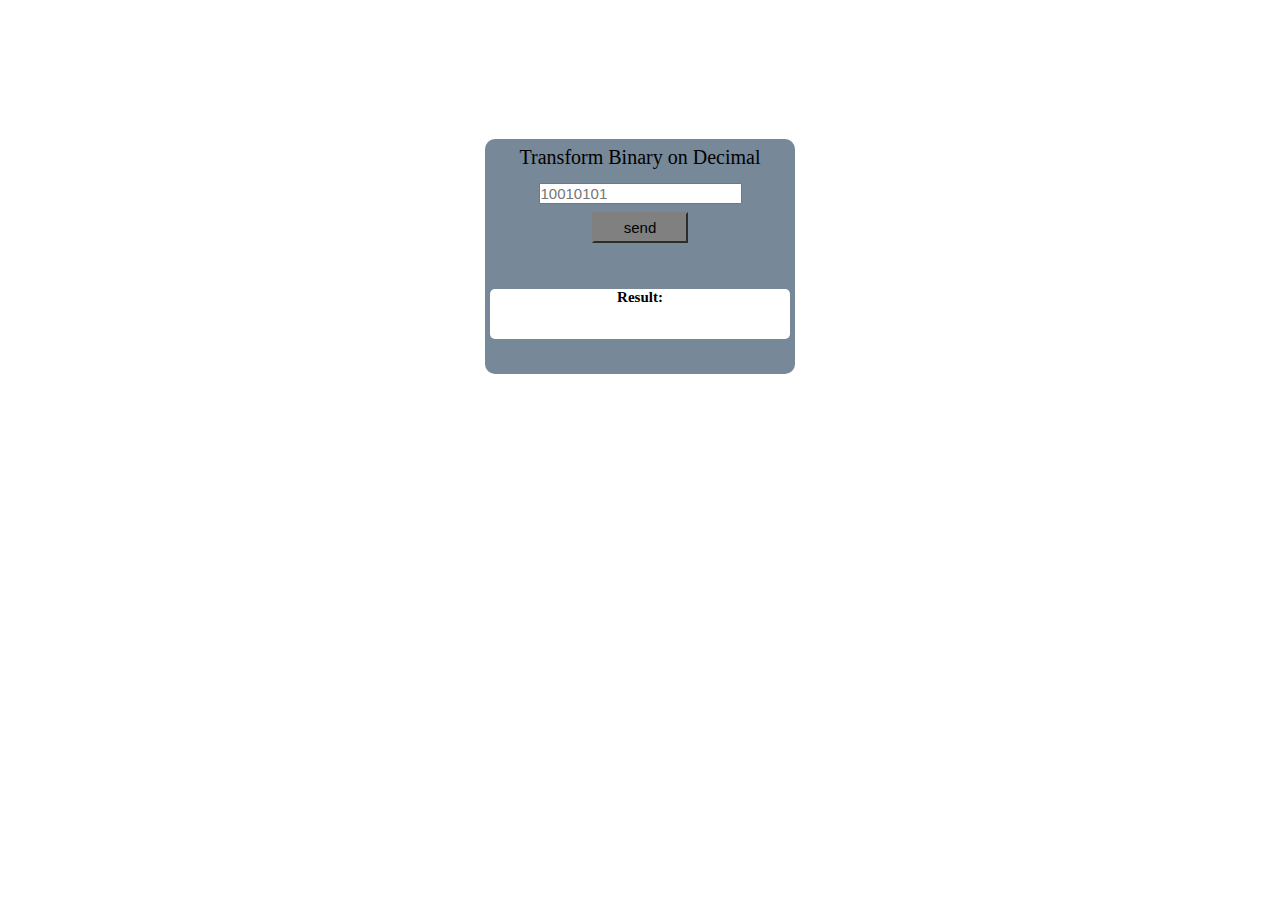
<file: Bin2Dec/index.html>
<!DOCTYPE html>
<html>
    <head>
        <meta charset='utf-8'/>
        <title>Bin2Dec</title>
        <link rel="stylesheet" type="text/css" href="index.css" />
    </head>
    <body>
        <div class="centralize">
            <div class="card container">
                <div class="messageRequired">
                    <label id="textMessage">Transform Binary on Decimal</label>
                </div>
                <div class="inputBinnary">
                    <input id="inputValue" type="number" placeholder="10010101"/>
                </div>
                <div class="submitButton">
                    <input id="submit" type="button" value="send"/>
                </div>
                <div class="result">
                    <h1>Result:</h1>
                    <h1 class="resultValue"></h1>
                </div>
                <script src='index.js'></script>
            </div>
        </div>
    </body>
</html>
</file>
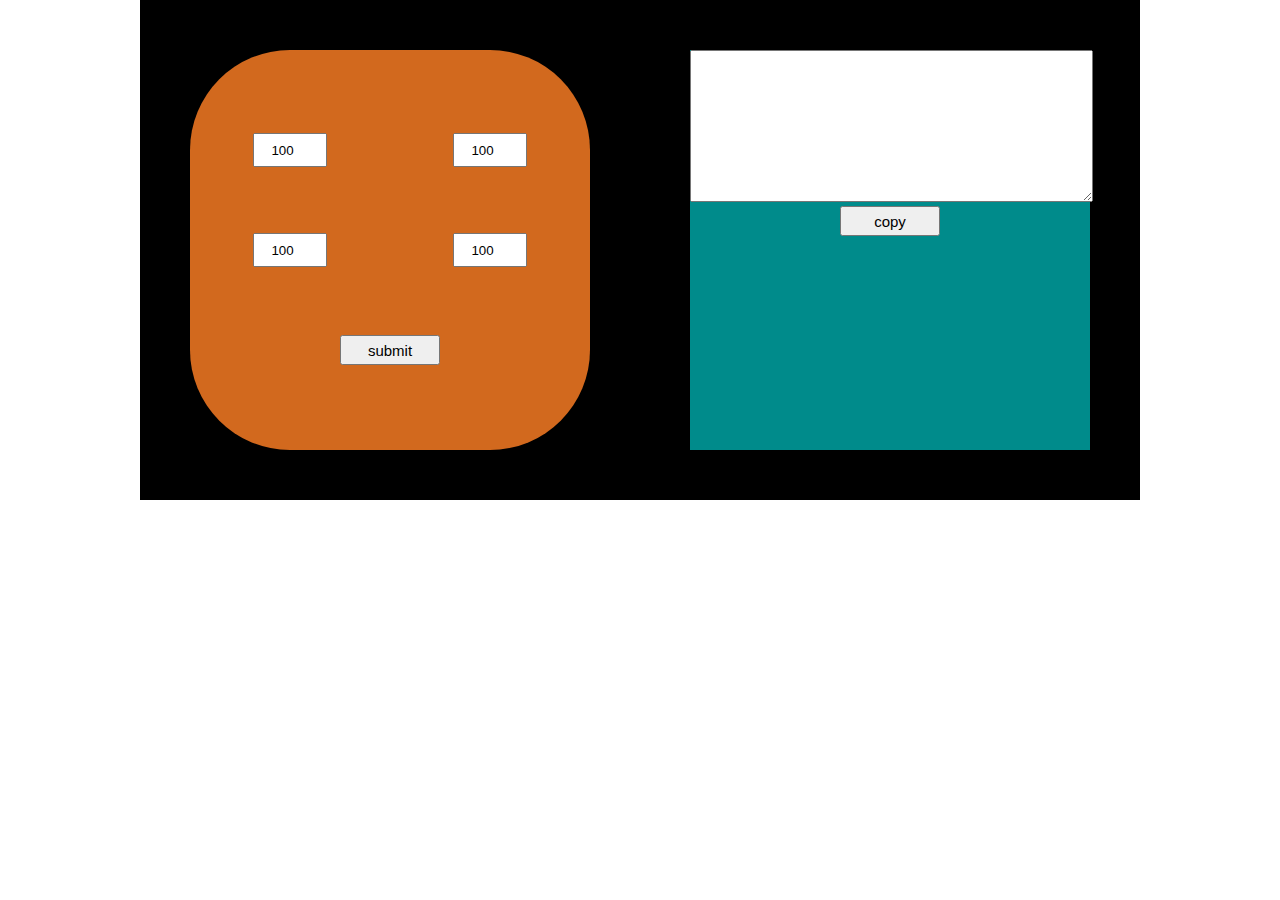
<file: Border-Radius-Previwers/index.html>
<!DOCTYPE html>
<html>
    <head>
        <meta charset="utf-8"/>
        <title>Border-Radius Previwer</title>
        <link rel="stylesheet" type="text/css" href="index.css" />
    </head>
    <body>
        <div class="container">
            <div class="larger-box">
                <div class="item">
                    <div class="box item">
                        <div class="curt-box">
                            <div class="curt-items item">
                                <input class="inputValues" type="number" placeholder="100" value="100" />
                            </div>
                            <div class="curt-items item">
                                <input class="inputValues" type="number" placeholder="100" value="100" />
                            </div>
                            <div class="curt-items item item-right">
                                <input class="inputValues" type="number" placeholder="100" value="100" />
                            </div>
                            <div class="curt-items item item-left">
                                <input class="inputValues" type="number" placeholder="100" value="100" />
                            </div>
                            <div class="submit-item item">
                                <input class="submit" type="button" value="submit" />
                            </div>
                        </div>
                    </div>
                </div>
                <div class="item">
                    <div class="code">
                        <textarea class="textCode textChange" rows="10" cols="48"></textarea>
                        <div class="copy-item">
                            <input class="copy" type="button" value="copy" />
                        </div>
                    </div>
                </div> 
            </div>
        </div>
        <script src="index.js"></script>
    </body>
</html>
</file>
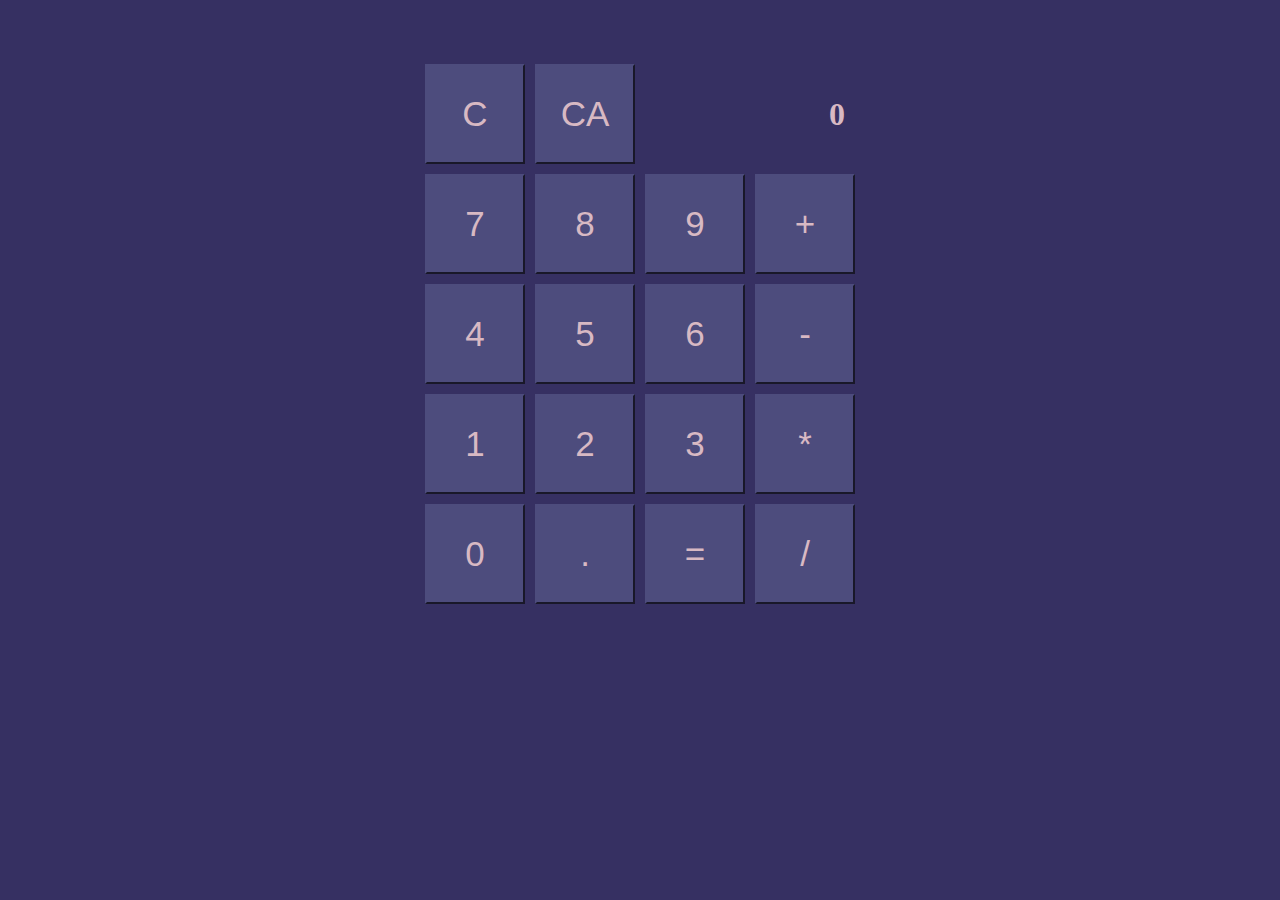
<file: Calculator/index.html>
<!DOCTYPE html>
<html>
    <head>
        <meta charset="utf-8"/>
        <title>Calculator</title>
        <link rel="stylesheet" type="text/css" href="index.css" />
    </head>
    <body>
        <div class="centralize">
            <div class="container">
                <div class="item">
                    <button name="C" class="box">C</button>
                </div>
                <div class="item">
                    <button name="CA" class="box">CA</button>
                </div>
                <div class="screen">
                    <h1 class="box-screen">0</h1>
                </div>
                <div class="item">
                    <button name="7" class="box">7</button>
                </div>
                <div class="item">
                    <button name="8" class="box">8</button>
                </div>
                <div class="item">
                    <button name="9" class="box">9</button>
                </div>
                <div class="item">
                    <button name="+" class="box">+</button>
                </div>
                <div class="item">
                    <button name="4" class="box">4</button>
                </div>
                <div class="item">
                    <button name="5" class="box">5</button>
                </div>
                <div class="item">
                    <button name="6" class="box">6</button>
                </div>
                <div class="item">
                    <button name="-" class="box">-</button>
                </div>
                <div class="item">
                    <button name="1" class="box">1</button>
                </div>
                <div class="item">
                    <button name="2" class="box">2</button>
                </div>
                <div class="item">
                    <button name="3" class="box">3</button>
                </div>
                <div class="item">
                    <button name="*" class="box">*</button>
                </div>
                <div class="item">
                    <button name="0" class="box">0</button>
                </div>
                <div class="item">
                    <button name="." class="box">.</button>
                </div>
                <div class="item">
                    <button name="=" class="box">=</button>
                </div>
                <div class="item">
                    <button name="/" class="box">/</button>
                </div>
            </div>
        </div>
        <script src="Calculator.js"></script>
        <script src="index.js"></script>
    </body>
</html>
</file>
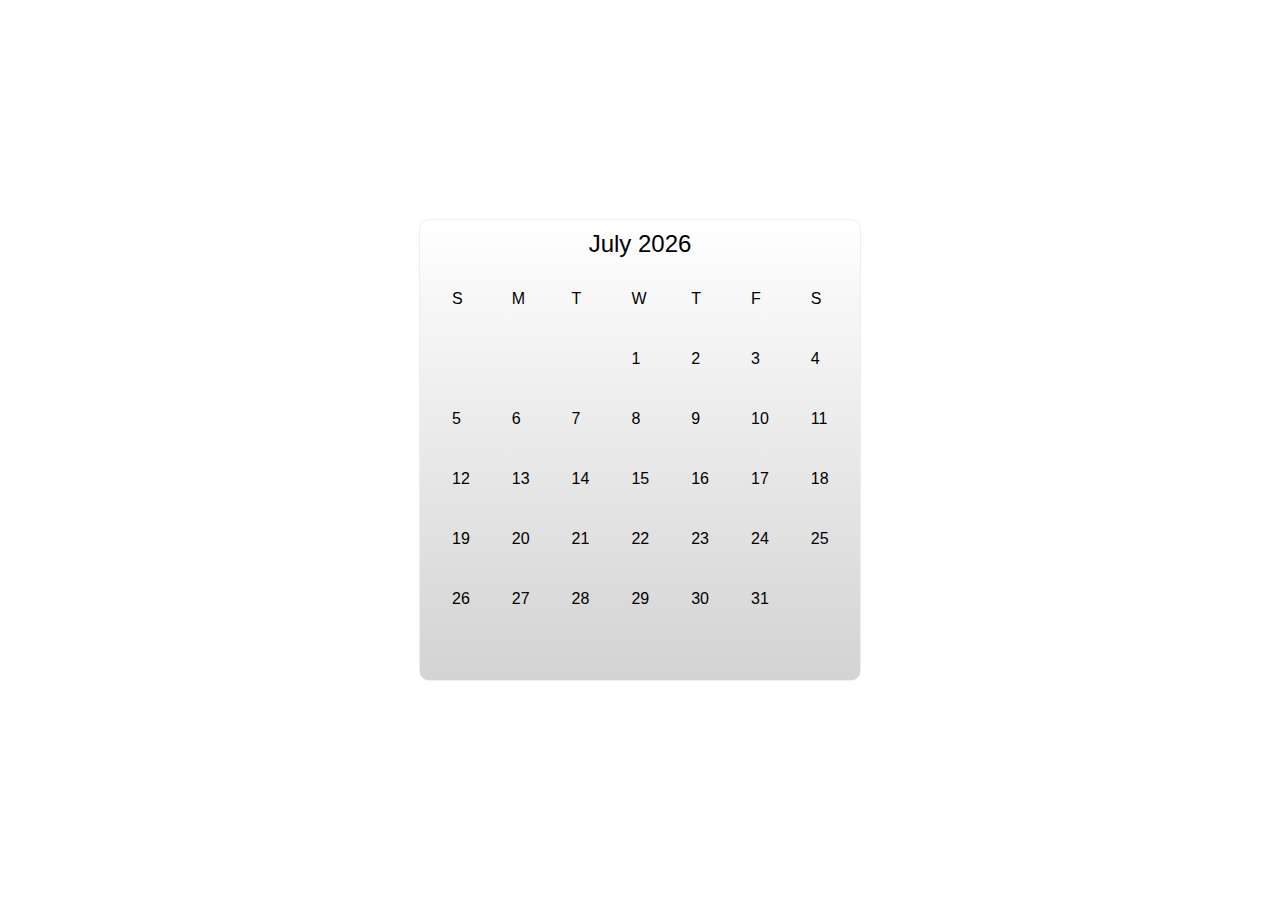
<file: Calendar-APP/index.html>
<html>
    <head>
        <title>Calendar</title>
        <link type="text/css" rel="stylesheet" href="style.css">
        <script src="main.js"></script>
    </head>
    <body>
        <div id="calendar-container">
            <div id="calendar-header">
                <span id="calendar-month-year"></span>
            </div>
            <div id="calendar-dates">
            </div>
        </div>
    </body>
</html>
</file>
<file: Bin2Dec/index.css>
*{
    margin: 0;
    padding: 0;
    align-items: center;
    text-align: center;
    font-size: 15px;
}

.centralize{
    display: flex;
    justify-content: center;
    margin-top: 20%;
}

.container{
    display: grid;
    grid-gap: 15px;
    grid-template-columns: 100;
    grid-template-rows: 10% 10% 10% auto;
    position: absolute;
}

.card{
    min-width: 300px;
    min-height: 200px;
    background-color: lightslategray;
    border-radius: 10px;
}
.messageRequired{
    margin-top: 15px;
    text-align: center;
}
#textMessage{
    font-size: 20px;
}

#inputValue{
    text-align: left;
    margin-top: 10px;;
}

#submit{
    padding-top: 5px;
    padding-bottom: 5px;
    padding-left: 30px;
    padding-right: 30px;
    background-color: gray;
    color: #000;
    border-color: gray;
}
.submitButton{
    padding: 20px;
}

#submit:hover{
    background-color: lightsteelblue;
}

#submit:active{
    background-color: lightslategray;
}

.result{
    background-color: #FFF;
    width: 300px;
    height: 50px;
    border-radius: 5px;
    margin-left: 5px;
    margin-right: 5px;
}
.resultValue{
    margin-top: 15px;
}

.errorMessage{
    color: red;
}
</file>
<file: Border-Radius-Previwers/index.css>
*{
    margin: 0;
    padding: 0;
}
.container{
    display: flex;
    align-items: center;
    justify-content: center;
}
.larger-box{
    width: 1000px;
    height: 500px;
    background-color: black;
    display: grid;
    grid-template-columns: 500px 500px;
}
.box{
    width: 400px;
    height: 400px;
    background-color: chocolate;
    border-radius: 
        100px 100px 100px 100px
    ;
}
.item{
    display: flex;
    align-items: center;
    justify-content: center;
}
.code{
    width: 400px;
    height: 400px;
    background-color: darkcyan;
}

.curt-box{
    display: grid;
    grid-template-columns: 200px 200px;
    grid-template-rows: 100px 100px 100px;
}
.submit-item{
    grid-row: 3;
    grid-column: 1 / 3;
}

.inputValues{
    width: 70px;
    height: 30px;
    text-align: center;
}

.submit, .copy{
    width: 100px;
    height: 30px;
    font-size: 15px;
}

.copy-item{
    display: flex;
    align-items: center;
    justify-content: center;
}

textarea{
    resize: vertical;
}

.item-left{
    grid-column: 1;
    grid-row: 2;
}
</file>
<file: Calculator/index.css>
*{
    margin: 0;
    padding: 0;
}
body{
    background-color: #363062;
    color: #d8b9c3;
}
.centralize{
    display: flex;
    align-items: center;
    justify-content: center;
    margin-top: 5%;
}

.container{
    display: grid;
    grid-template-columns: repeat(4, 100px);
    grid-gap: 10px;
}
.screen{
    grid-column: 3 / 5;
    grid-row: 1;
    width: 200px;
    height: 100px;
    display: flex;
    align-items: center;
    justify-content: flex-end;
}

.item{
    display: flex;
    justify-content: center;
    align-items: center;
}
.box{
    width: 100px;
    height: 100px;
    font-size: 35px;
    background-color: #4d4c7d;
    border-color: #4d4c7d;
    color: #d8b9c3;
}

.box:active{
    background-color: #827397;
}
</file>
<file: Calendar-APP/style.css>
body{
    display: flex;
    align-items: center;
    justify-content: center;
}
#calendar-container{
    padding: 10px;
    width: 420px;
    height: 440px;
    text-align: center;
    border: 1px solid #eee;
    border-radius: 10px;
    font-size: 24px;
    font-family: Arial;
    background-image: linear-gradient(#fff, #d3d3d3);
}

#calendar-container>div{
    padding: 0;
    margin-bottom: 10px;
}

#calendar-month-year{
    margin: 5px;
}

#calendar-dates>table>tr>td{
    padding: 20px;
}
</file>
